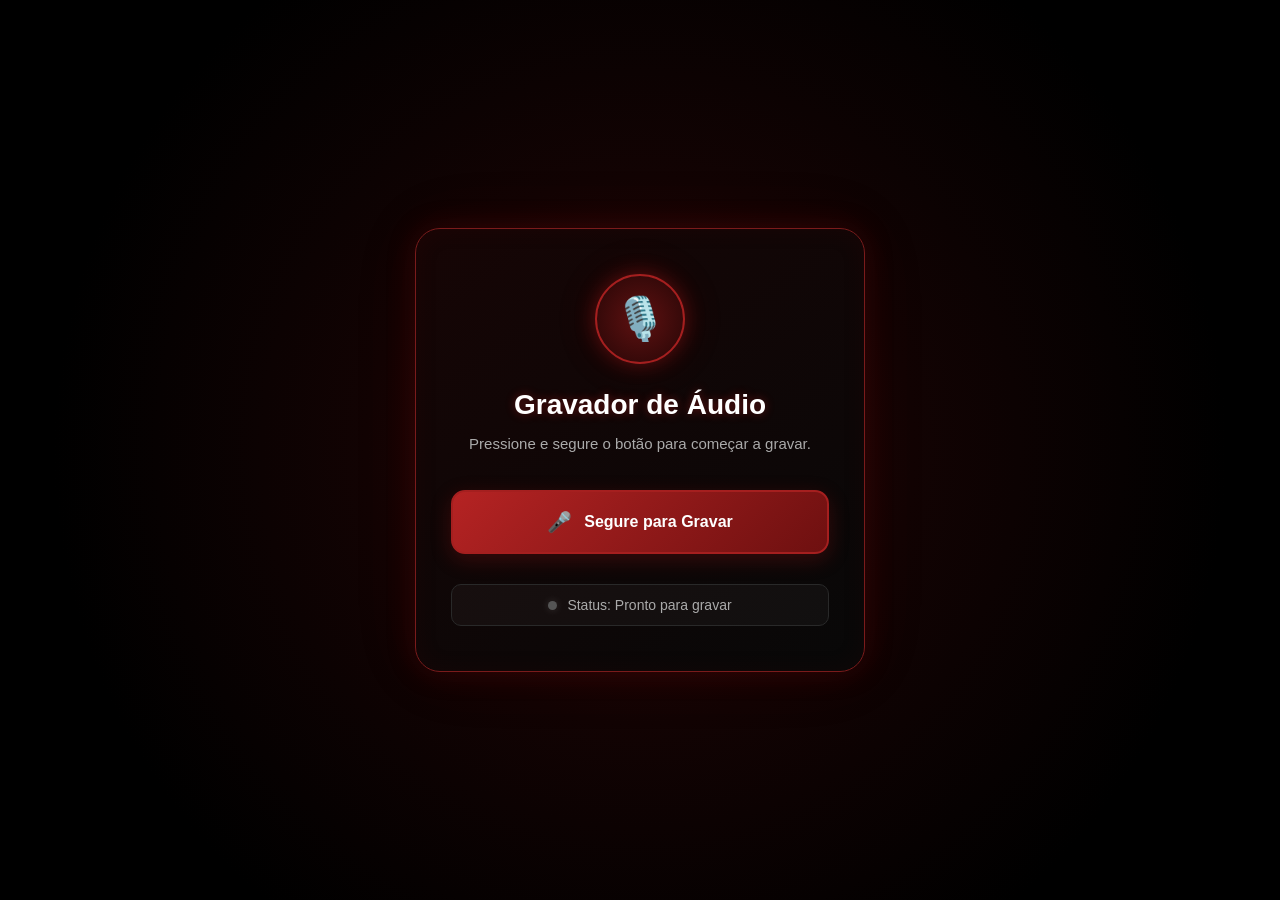
<file: index.html>
<!DOCTYPE html>
<html lang="pt-BR">

<head>
    <meta charset="UTF-8">
    <meta name="viewport" content="width=device-width, initial-scale=1.0">

    <title>Gravador de Áudio</title>

    <link rel="stylesheet" href="css/style.css">

    <link rel="manifest" href="manifest.json">

    <link rel="icon" type="image/png" href="icons/icon-192.png">
</head>

<body>

    <main class="container-gravador">

        <section class="painel-gravador">

            <!-- ÍCONE -->
            <div class="icone-gravador">
                🎙️
            </div>


            <!-- TÍTULO -->
            <h1>Gravador de Áudio</h1>


            <!-- DESCRIÇÃO -->
            <p class="descricao">
                Pressione e segure o botão para começar a gravar.
            </p>


            <!-- BOTÃO -->
            <div class="area-gravacao">

                <button id="btn-gravador" type="button">

                    <span class="icone-botao">
                        🎤
                    </span>

                    <span id="texto-botao">
                        Segure para Gravar
                    </span>

                </button>

            </div>


            <!-- STATUS -->
            <div class="status-container">

                <span class="indicador-status"></span>

                <p id="status-gravacao">
                    Status: Pronto para gravar
                </p>

            </div>


            <!-- ÁREA DA GRAVAÇÃO -->
            <div class="area-audio">

                <div class="titulo-audio">
                    🎵 Sua Gravação
                </div>


                <!-- PLAYER -->
                <audio id="player-audio" controls></audio>


                <p class="info-audio">
                    Sua gravação está pronta para ser reproduzida.
                </p>

            </div>

        </section>

    </main>


    <script src="js/script.js"></script>

</body>

</html>
</file>
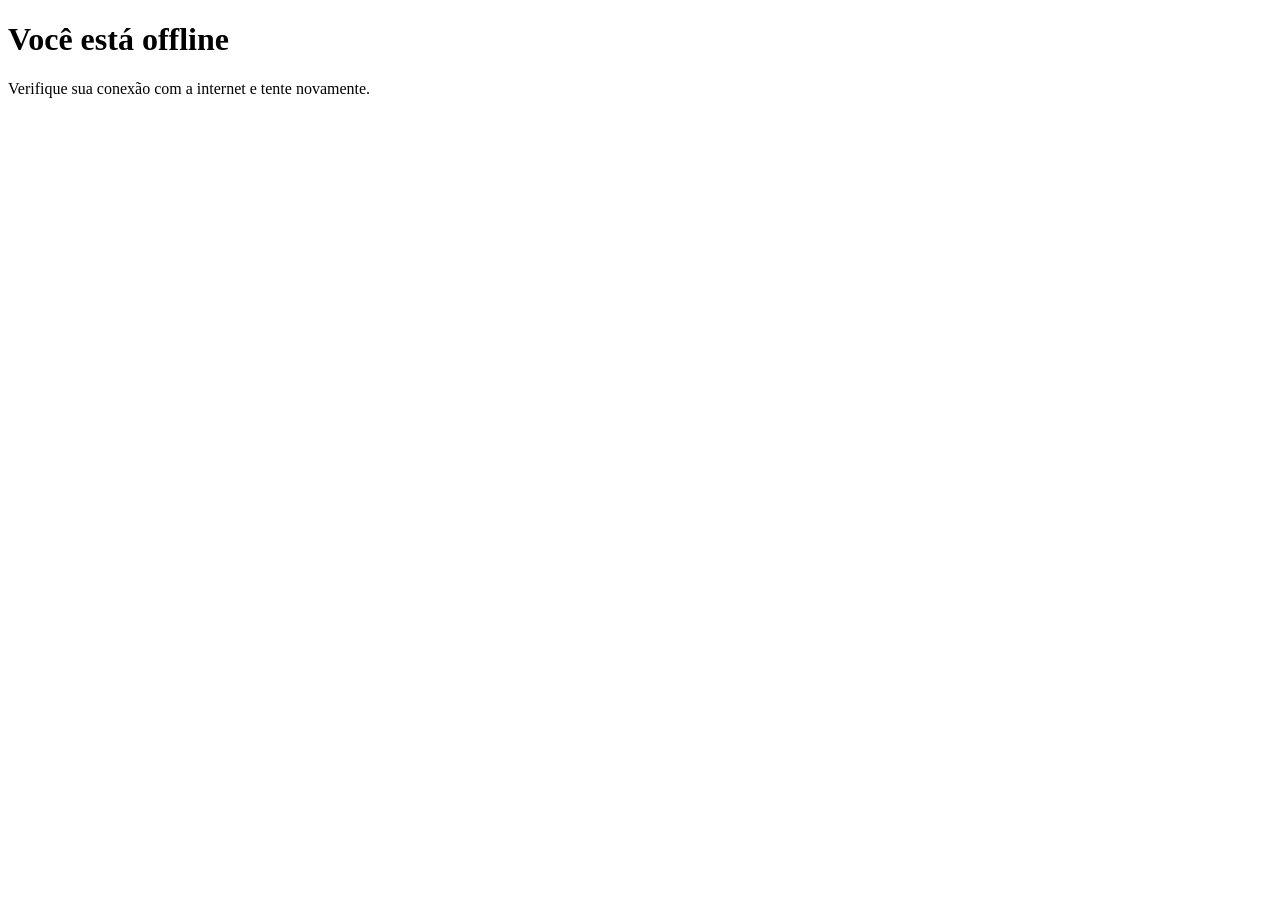
<file: offline.html>
<!DOCTYPE html>
<html lang="pt-BR">
<head>
        <meta charset="UTF-8">
        <meta name="viewport" content="width=device-width, initial-scale=1.0">
        <title>Você está offline</title>
</head>
<body>
        <h1>Você está offline</h1>
        <p>Verifique sua conexão com a internet e tente novamente.</p>
</body>
</html>
</file>
<file: css/style.css>
/* ========================================
   CONFIGURAÇÕES GERAIS
======================================== */

* {
    margin: 0;
    padding: 0;
    box-sizing: border-box;
}


body {
    min-height: 100vh;

    display: flex;
    justify-content: center;
    align-items: center;

    background:
        radial-gradient(
            circle at center,
            #2a0808 0%,
            #120303 35%,
            #000000 75%
        );

    font-family: Arial, Helvetica, sans-serif;

    color: white;
}


/* ========================================
   CONTAINER PRINCIPAL
======================================== */

.container-gravador {
    width: 100%;
    max-width: 500px;

    padding: 25px;
}


/* ========================================
   PAINEL
======================================== */

.painel-gravador {
    position: relative;

    padding: 45px 35px;

    text-align: center;

    background:
        linear-gradient(
            145deg,
            #160505,
            #080808
        );

    border: 1px solid #7a1b1b;

    border-radius: 25px;

    box-shadow:
        0 0 30px rgba(180, 20, 20, 0.18),
        0 0 70px rgba(120, 0, 0, 0.08),
        inset 0 0 25px rgba(120, 0, 0, 0.08);
}


/* ========================================
   ÍCONE DO GRAVADOR
======================================== */

.icone-gravador {
    width: 90px;
    height: 90px;

    margin: 0 auto 25px;

    display: flex;
    align-items: center;
    justify-content: center;

    font-size: 42px;

    background:
        radial-gradient(
            circle,
            #5f1111,
            #250606
        );

    border: 2px solid #a51f1f;

    border-radius: 50%;

    box-shadow:
        0 0 20px rgba(220, 30, 30, 0.35),
        0 0 45px rgba(180, 20, 20, 0.12);

    transition: 0.3s ease;
}


.icone-gravador:hover {
    transform: scale(1.05);

    border-color: #d12b2b;

    box-shadow:
        0 0 30px rgba(220, 30, 30, 0.55),
        0 0 60px rgba(180, 20, 20, 0.2);
}


/* ========================================
   TÍTULO
======================================== */

h1 {
    margin-bottom: 12px;

    font-size: 28px;

    color: #ffffff;

    text-shadow:
        0 0 10px rgba(255, 40, 40, 0.35);
}


/* ========================================
   DESCRIÇÃO
======================================== */

.descricao {
    margin-bottom: 35px;

    color: #aaa;

    font-size: 15px;

    line-height: 1.5;
}


/* ========================================
   ÁREA DO BOTÃO
======================================== */

.area-gravacao {
    display: flex;
    justify-content: center;
}


/* ========================================
   BOTÃO
======================================== */

#btn-gravador {
    width: 100%;

    padding: 18px 25px;

    display: flex;
    align-items: center;
    justify-content: center;

    gap: 12px;

    border: 2px solid #a51f1f;

    border-radius: 14px;

    background:
        linear-gradient(
            135deg,
            #b52323,
            #6e1010
        );

    color: white;

    font-size: 16px;
    font-weight: bold;

    cursor: pointer;

    box-shadow:
        0 6px 20px rgba(180, 20, 20, 0.25);

    transition:
        transform 0.2s,
        box-shadow 0.2s,
        background 0.2s;

    user-select: none;

    -webkit-user-select: none;

    touch-action: none;
}


/* ========================================
   HOVER
======================================== */

#btn-gravador:hover {
    background:
        linear-gradient(
            135deg,
            #d12b2b,
            #851313
        );

    transform: translateY(-2px);

    box-shadow:
        0 8px 25px rgba(220, 30, 30, 0.4);
}


/* ========================================
   CLIQUE
======================================== */

#btn-gravador:active {
    transform: scale(0.97);
}


/* ========================================
   BOTÃO DURANTE A GRAVAÇÃO
======================================== */

#btn-gravador.gravando {

    background:
        linear-gradient(
            135deg,
            #8d1010,
            #4d0505
        );

    border-color: #e32626;

    box-shadow:
        0 0 25px rgba(220, 30, 30, 0.65);

    animation: pulsarBotao 1.2s infinite;
}


@keyframes pulsarBotao {

    0% {
        box-shadow:
            0 0 10px rgba(220, 30, 30, 0.3);
    }

    50% {
        box-shadow:
            0 0 30px rgba(220, 30, 30, 0.75);
    }

    100% {
        box-shadow:
            0 0 10px rgba(220, 30, 30, 0.3);
    }
}


/* ========================================
   ÍCONE DO BOTÃO
======================================== */

.icone-botao {
    font-size: 20px;
}


/* ========================================
   STATUS
======================================== */

.status-container {
    margin-top: 30px;

    display: flex;
    align-items: center;
    justify-content: center;

    gap: 10px;

    padding: 12px;

    background:
        rgba(255, 255, 255, 0.03);

    border: 1px solid #292929;

    border-radius: 10px;

    transition: 0.3s ease;
}


/* ========================================
   STATUS DURANTE GRAVAÇÃO
======================================== */

.status-container.gravando {
    background:
        rgba(120, 0, 0, 0.08);

    border-color: #5e1717;
}


/* ========================================
   BOLINHA DO STATUS
======================================== */

.indicador-status {
    width: 9px;
    height: 9px;

    flex-shrink: 0;

    border-radius: 50%;

    background: #555;

    box-shadow:
        0 0 8px rgba(255, 255, 255, 0.15);

    transition: 0.3s ease;
}


/* ========================================
   BOLINHA VERMELHA DURANTE GRAVAÇÃO
======================================== */

.status-container.gravando .indicador-status {

    background: #e32626;

    box-shadow:
        0 0 8px #e32626,
        0 0 18px rgba(227, 38, 38, 0.7);

    animation: pulsarStatus 1s infinite;
}


@keyframes pulsarStatus {

    0% {
        opacity: 1;
        transform: scale(1);
    }

    50% {
        opacity: 0.4;
        transform: scale(0.75);
    }

    100% {
        opacity: 1;
        transform: scale(1);
    }
}


/* ========================================
   TEXTO DO STATUS
======================================== */

#status-gravacao {
    color: #aaa;

    font-size: 14px;
}


/* ========================================
   ÁREA DO ÁUDIO
======================================== */

.area-audio {
    width: 100%;

    margin-top: 30px;

    padding-top: 25px;

    border-top: 1px solid #292929;

    display: none;
}


/* ========================================
   MOSTRAR ÁUDIO
======================================== */

.area-audio.mostrar {
    display: block;

    animation: aparecerAudio 0.4s ease;
}


@keyframes aparecerAudio {

    from {
        opacity: 0;
        transform: translateY(10px);
    }

    to {
        opacity: 1;
        transform: translateY(0);
    }
}


/* ========================================
   TÍTULO DA GRAVAÇÃO
======================================== */

.titulo-audio {

    margin-bottom: 15px;

    display: flex;
    align-items: center;
    justify-content: center;

    gap: 8px;

    color: #ffffff;

    font-size: 17px;

    font-weight: bold;

    text-shadow:
        0 0 8px rgba(220, 30, 30, 0.3);
}


/* ========================================
   PLAYER
======================================== */

#player-audio {

    width: 100%;

    height: 45px;

    border-radius: 10px;

    background: #111;

    accent-color: #c52222;

    outline: none;
}


/* ========================================
   TEXTO DO PLAYER
======================================== */

.info-audio {

    margin-top: 10px;

    color: #666;

    font-size: 12px;

    line-height: 1.4;
}


/* ========================================
   RESPONSIVIDADE
======================================== */

@media (max-width: 500px) {

    .container-gravador {
        padding: 15px;
    }

    .painel-gravador {
        padding: 35px 22px;
    }

    h1 {
        font-size: 24px;
    }

    .descricao {
        font-size: 14px;
    }

    #btn-gravador {
        padding: 16px 20px;
    }

    .icone-gravador {
        width: 80px;
        height: 80px;

        font-size: 36px;
    }

}
</file>
